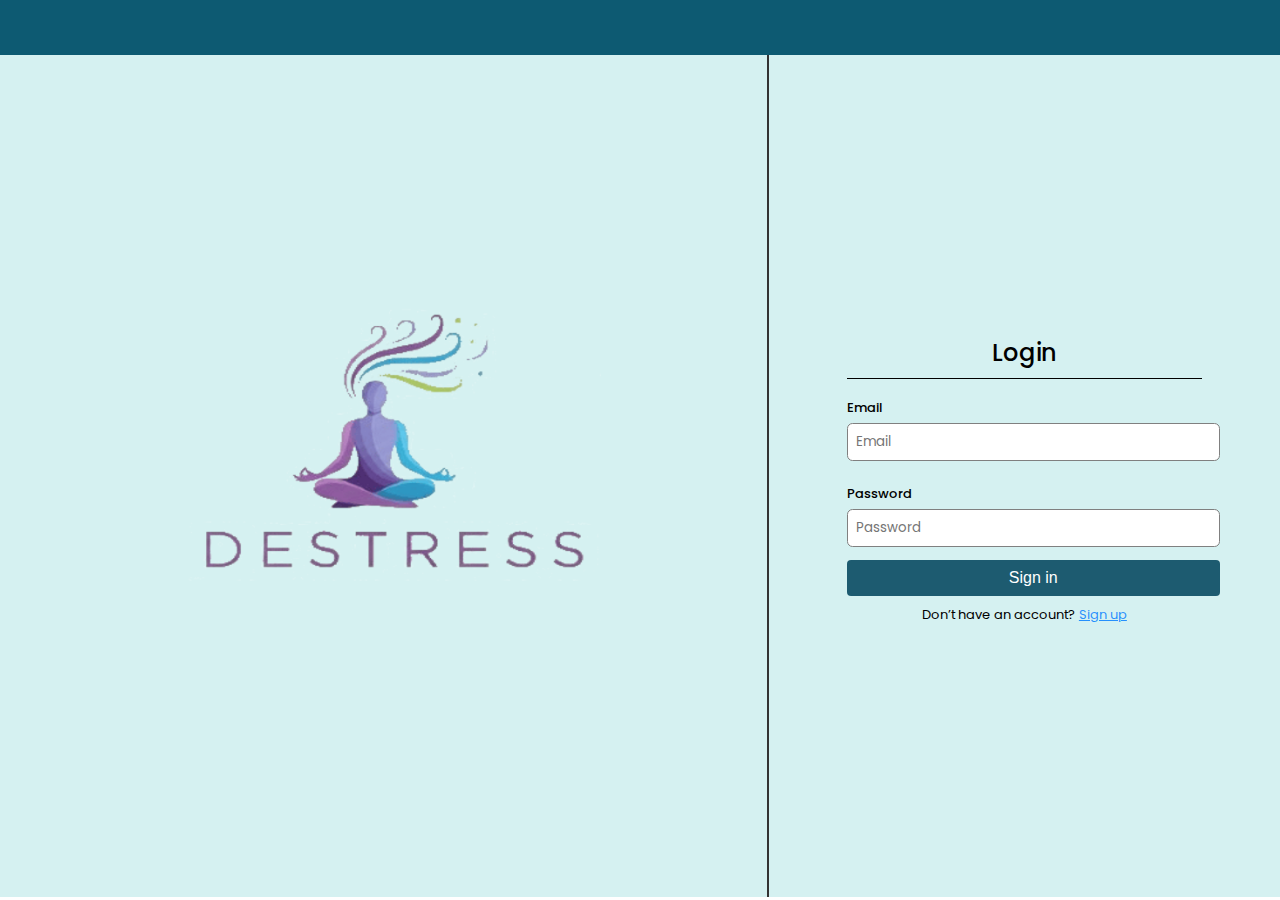
<file: index.html>
<!DOCTYPE html>
<html>
<head>
    <meta charset="UTF-8" />
    <meta http-equiv="refresh" content="0; url=login.html" />
    <!-- Not a project file -->
    <title>This is here so that Github pages will redirect to login</title>
</head>
<body>
</body>
</html>
</file>
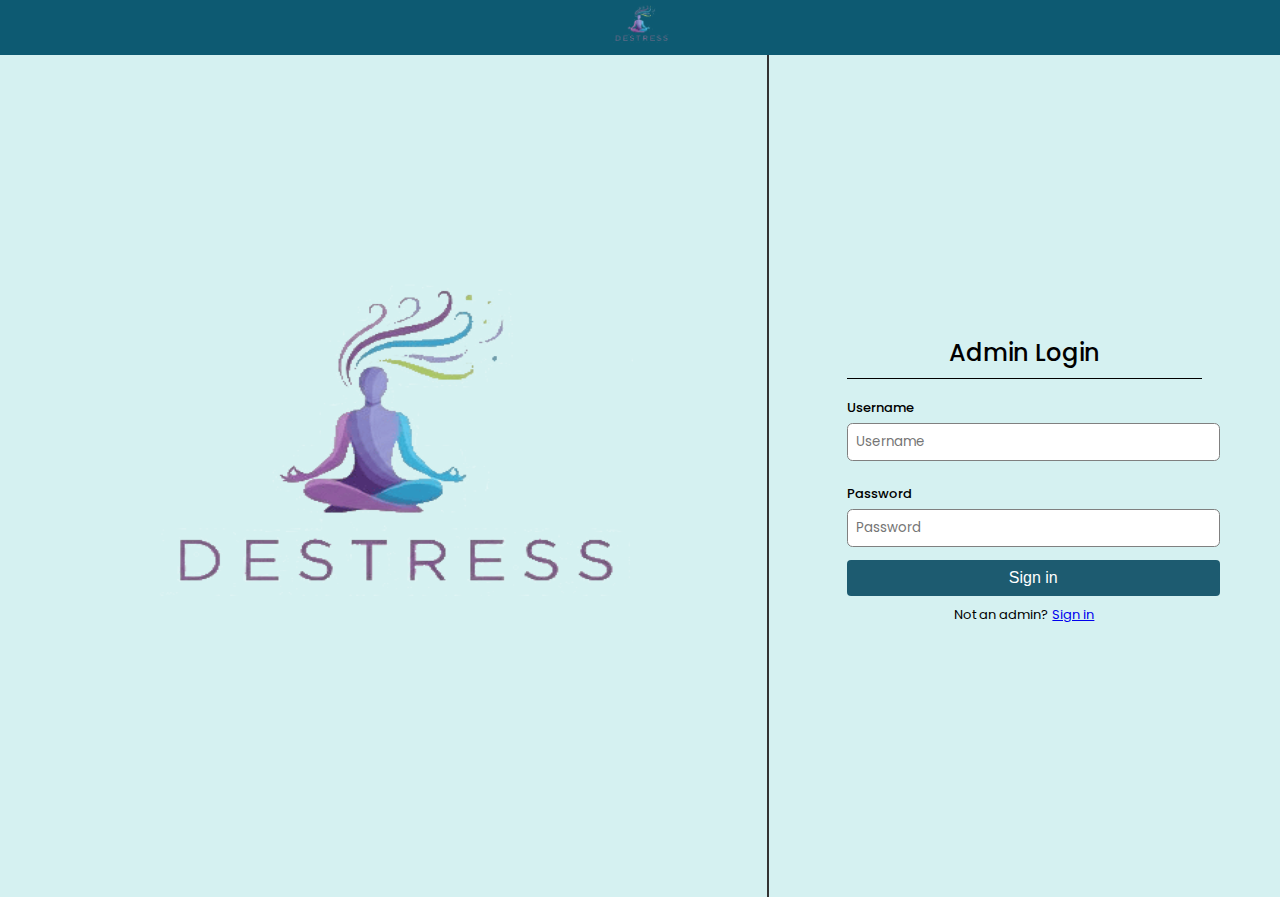
<file: adminLogin.html>
<!DOCTYPE html>
<html lang="en">
<head>
    <meta charset="UTF-8">
    <meta name="viewport" content="width=device-width, initial-scale=1.0">
    <link href="https://fonts.googleapis.com/css2?family=Poppins:wght@300;400;500;600&display=swap" rel="stylesheet">
    <title>Admin Login Page</title>
    <link rel="stylesheet" href="login.css">
</head>
<body style="font-family: 'Poppins'">
    <!--my navbar-->
<nav class="navigationbar" style="display: flex; align-items: center; justify-content: center;">
    <img src="images/LogoDestress.png" alt="Destress logo" style="width: 60px;">
</nav>

<div class="container">
    <!--logo-->
    <div class="leftSection">
        <img src="images/LogoDestress.png" alt="Destress logo" class="logo divider">
    </div>

    <div style="background-color: rgb(0, 0, 0, .8);" class="divider"></div>

    <div class="rightSection">
        <form id="loginForm" class="loginForm">

            <h2 style="margin-bottom: 19px;
            font-weight: 480;
            border-bottom: 1px solid black;
            padding-bottom: 8px;">Admin Login</h2>

            <div id="errorBox" style="color:red; margin-bottom:10px; display:none;"></div>

            <label>Username</label>
            <input type="text" name="username" placeholder="Username" required>

            <label>Password</label>
            <input type="password" name="password" placeholder="Password" required required>

            <button type="submit" class="signinButton">Sign in</button>

            <!--link to the login page-->
            <p class="signupText">Not an admin?
                <a href="login.html">Sign in</a>
            </p>

        </form>
    </div>
</div>

<script src="adminLogin.js"></script>
</body>
</html>
</file>
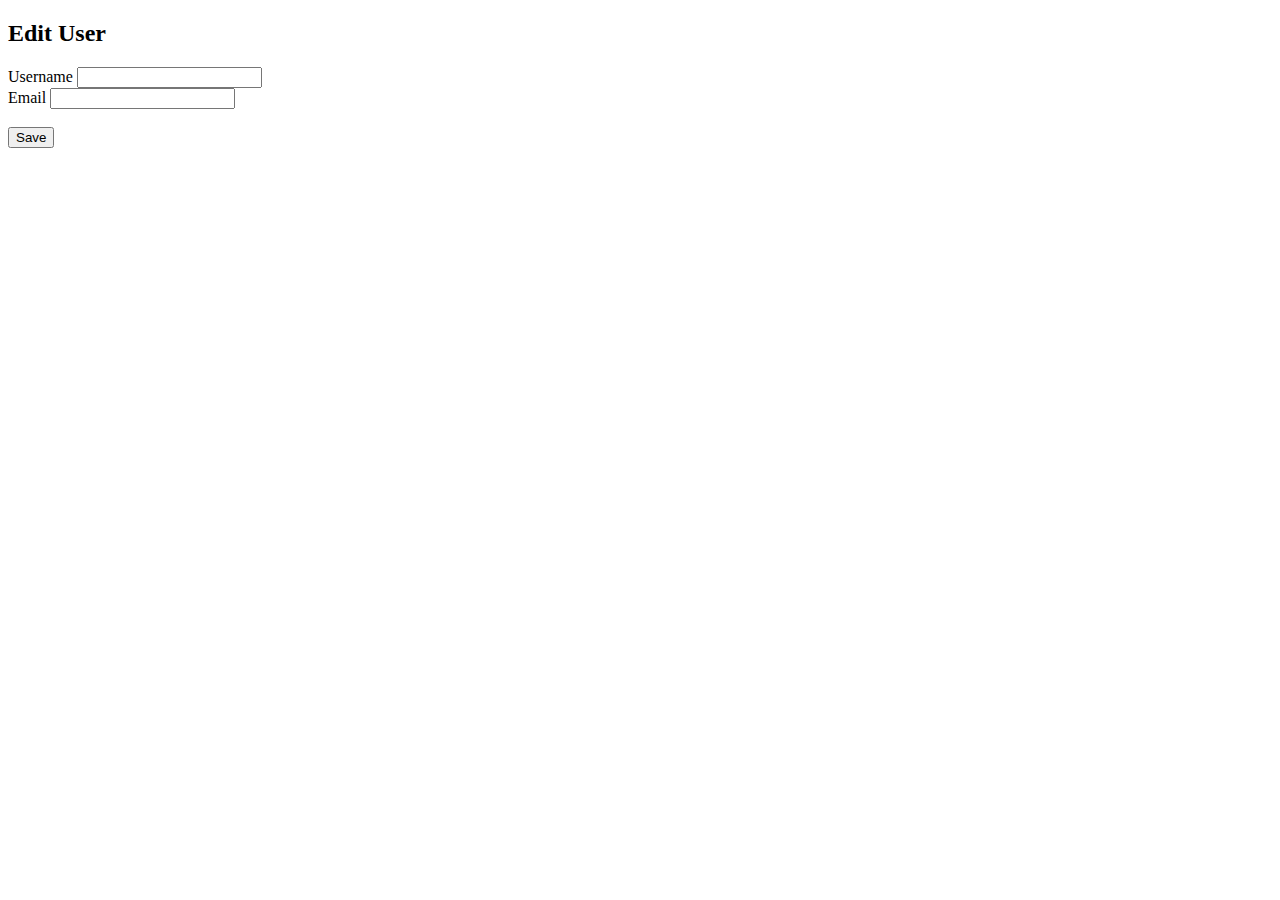
<file: editUser.html>
<!DOCTYPE html>
<html>
<head>
<title>Edit User</title>
</head>
<body>

<h2>Edit User</h2>

<form id="editForm">
    <input type="hidden" name="id" id="uid">
    <label>Username</label>
    <input type="text" name="username" id="username" required>
    <br>
    <label>Email</label>
    <input type="email" name="email" id="email" required>
    <br><br>
    <button type="submit">Save</button>
</form>

<script>

const params = new URLSearchParams(window.location.search);
const id = params.get("id");
document.getElementById("uid").value = id;

//Strucutres the query to get a single user and changes the values in the html accordingly
async function load() {
    const res = await fetch("getSingleUser.php?id=" + id);
    const u = await res.json();
    if (!u.username) return;
    document.getElementById("username").value = u.username;
    document.getElementById("email").value = u.email;
}

//adds a doc listener to the editForm id and waits to submit
document.getElementById("editForm").addEventListener("submit", async e => {
    //prevents submission and fetches formdata to the updateUser.php file
    e.preventDefault();
    await fetch("updateUser.php", {
        method: "POST",
        body: new FormData(e.target)
    });
    window.location.href = "dashboard.html";
});

load();
</script>

</body>
</html>
</file>
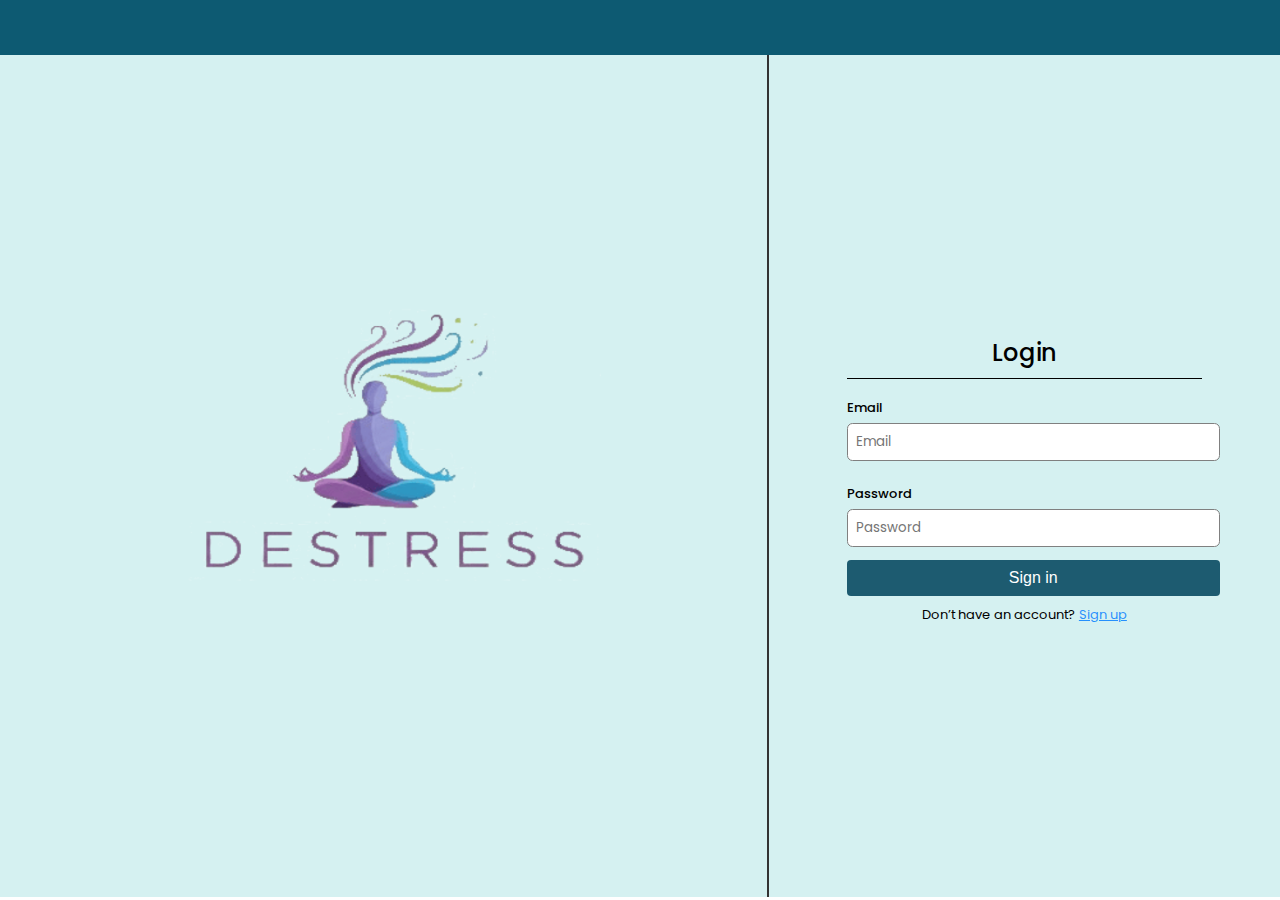
<file: login.html>
<!DOCTYPE html>
<html lang="en">
<head>
    <meta charset="UTF-8">
    <meta name="viewport" content="width=device-width, initial-scale=1.0">
    <!-- Author: Rylan Weldon-->
     <!--Project: Destress-->
    <link href="https://fonts.googleapis.com/css2?family=Poppins:wght@300;400;500;600&display=swap" rel="stylesheet">
    <title>Destress Login Page</title>
    <script src="login.js"></script>
    <link rel="stylesheet" href="login.css">
</head>
<body>

<nav class="navigationbar" aria-label="The Navigation Bar" style="display: flex; align-items: center; justify-content: center;">
    <img src="images/LogoDestress.png" alt="The Destress logo" style="width: 60px;" class="mobileLogo">
</nav>
<div class="container">
    <!-- Destress logo container -->
    <div class="leftSection">
        <img src="images/LogoDestress.png" alt="The Destress logo" style="width: 436px;" class="logo divider">
    </div>

    <div style="background-color: rgb(0, 0, 0, .8);" class="divider"></div>

    <div class="rightSection" aria-label="Login Form">

        
        <!-- Start of the login form -->
        <div style="width: auto"></div>
        <form id="loginForm" class="loginForm" action="homepage.html">
            <h2 style="margin-bottom: 19px;
            font-weight: 480;
            border-bottom: 1px solid black;
            padding-bottom: 8px;">Login</h2>

            <label for="e-mail">Email</label>
            <input type="email" placeholder="Email" required >

            <label for="password">Password</label>
            <input type="password" required placeholder="Password" minlength="7" required>
            <button type="submit" class="signinButton">Sign in</button>
            <i></i>
            <p class="signupText">Don’t have an account? <a href="" style="color: #007bffd3;font-weight: 400;">Sign up</a></p>
            <span></span>
        </form>
    </div>

</div>
</body>
</html>
</file>
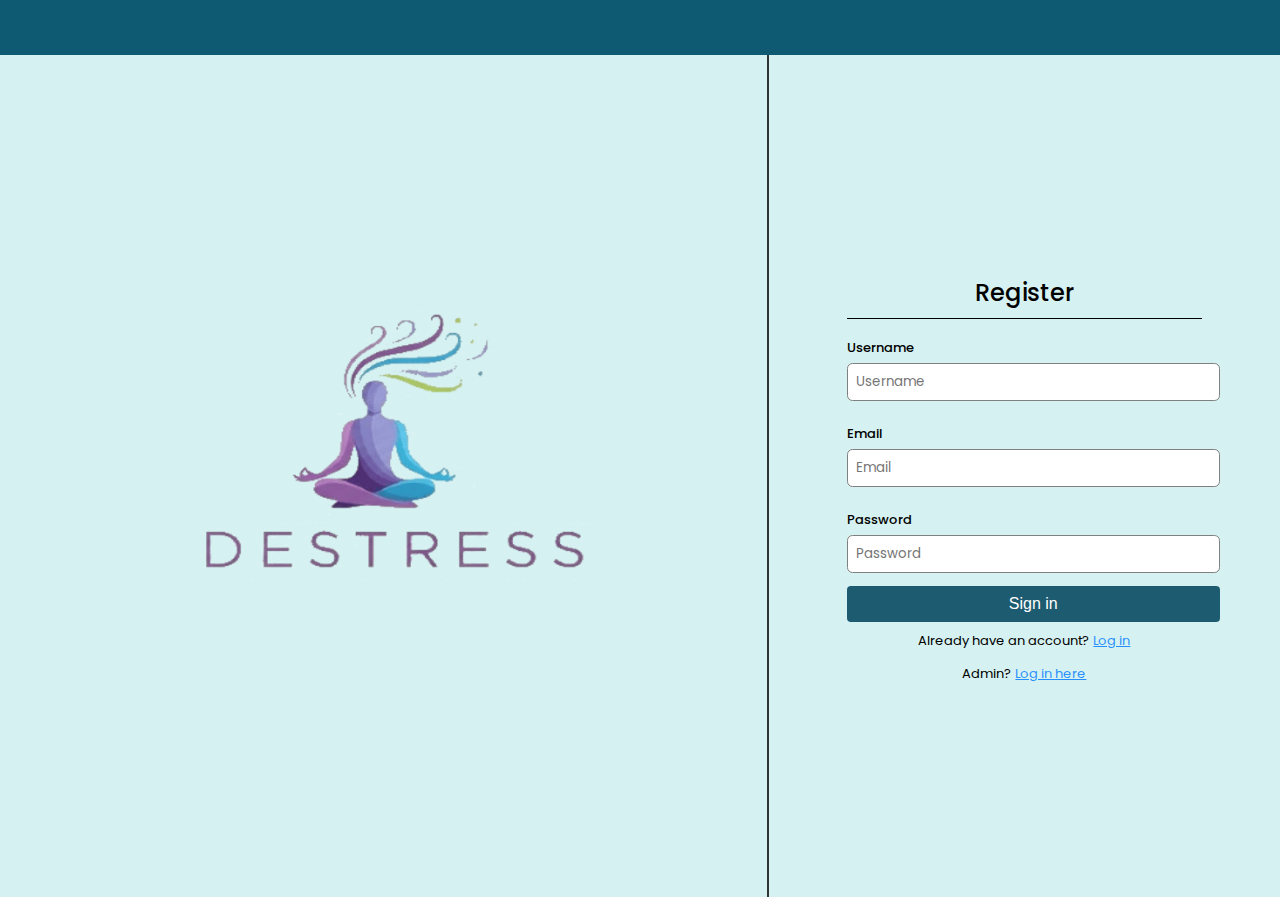
<file: register.html>
<!DOCTYPE html>
<html lang="en">
<head>
    <meta charset="UTF-8">
    <meta name="viewport" content="width=device-width, initial-scale=1.0">
    <!-- Author: Rylan Weldon-->
     <!--Project: Destress-->
    <link href="https://fonts.googleapis.com/css2?family=Poppins:wght@300;400;500;600&display=swap" rel="stylesheet">
    <title>Destress Login Page</title>
    <link rel="stylesheet" href="login.css">
</head>
<body style="font-family: 'Poppins'">
<!--My navbar -->

<nav class="navigationbar" aria-label="The Navigation Bar" style="display: flex; align-items: center; justify-content: center;">
    <img src="images/LogoDestress.png" alt="The Destress logo" style="width: 60px;" class="mobileLogo">
</nav>

<!--Main conteent container -->
<div class="container">
    <!--logo-->
    <div class="leftSection">
        <img src="images/LogoDestress.png" alt="The Destress logo" style="width: 436px;" class="logo divider">
    </div>

    <div style="background-color: rgb(0, 0, 0, .8);" class="divider"></div>

    <div class="rightSection" aria-label="Login Form">
        <div style="width: auto"></div>

        <!--login form-->
        <form id="registerForm" class="loginForm">
            <h2 style="margin-bottom: 19px;
            font-weight: 480;
            border-bottom: 1px solid black;
            padding-bottom: 8px;">Register</h2>

            <label for="Username">Username</label>
            <input type="text" placeholder="Username" name="username" required >
            <label for="e-mail">Email</label>
            <input type="email" placeholder="Email" name="email" required >

            <div id="errorBox" style="color:red; margin-bottom:10px; display:none;"></div>

            <label for="password">Password</label>
            <input type="password" name="password" required placeholder="Password" minlength="7" required>
            <button type="submit" class="signinButton">Sign in</button>
            <i></i>
            <!--link to login page-->
            <p class="signupText">Already have an account? <a href="login.html" style="color: #007bffd3;font-weight: 400;">Log in</a></p>
            <p class="signupText">Admin? <a href="adminLogin.html" style="color: #007bffd3;font-weight: 400;">Log in here</a></p>
            <span></span>
        </form>
    </div>

</div>
<script src="register.js"></script>
</body>
</html>
</file>
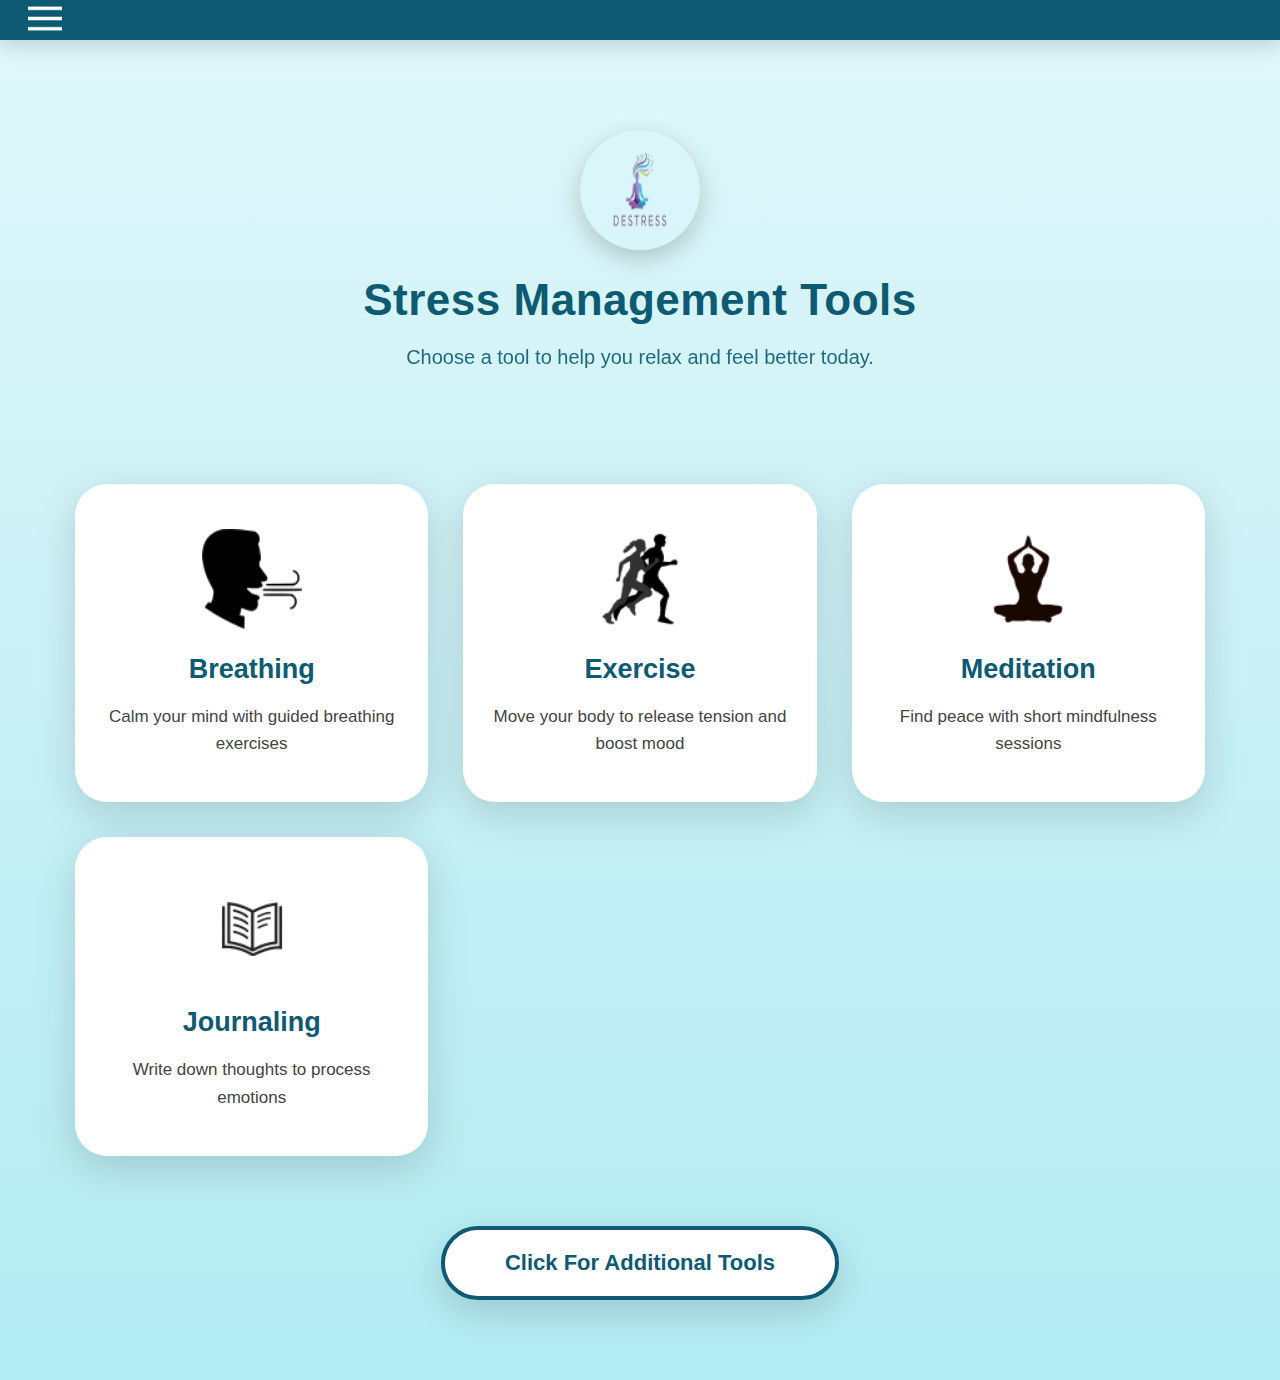
<file: tools.html>
<!DOCTYPE html>
<html lang="en">
    <head>
	<meta charset="utf-8"/>
        <title>Stress Management Tools – Destress</title>
        <meta name="author" content="Amin Memon"/>
        <meta name="description" content="Stress Management Tools"/>
        <meta name="viewport" content="width=device-width, initial-scale=1.0">
	<script src="tools.js"></script>
        <link href="tools2.css" rel="stylesheet"/>
    </head>
    <body>
        <header>
            <div id="nav_button">
                <button id="menuBtn">
                    <img src="images/menu_button.png" alt="menu"/>
                </button>
            </div>
            <nav class="navBar">
	    </nav>
	</header>
	
	<div class ="container">
        <div class="hero">
            <img src="images/logo.png" alt="Destress Logo" class="page-logo"/>
            <h1>Stress Management Tools</h1>
            <p>Choose a tool to help you relax and feel better today.</p>
        </div>

        
         <section class="tools-grid">
                <a href="https://www.youtube.com/watch?v=DbDoBzGY3vo" class="tool-card" data-tool="breathing">
                    <img src="images/icons/breathing.png" alt="Breathing" class="tool-icon">
                    <h3>Breathing</h3>
                    <p>Calm your mind with guided breathing exercises</p>
                </a>

                <a href="https://www.youtube.com/watch?v=RuOJATSf5Hs" class="tool-card" data-tool="exercise">
                    <img src="images/icons/exercise.png" alt="Exercise" class="tool-icon">
                    <h3>Exercise</h3>
                    <p>Move your body to release tension and boost mood</p>
                </a>

                <a href="https://www.youtube.com/watch?v=vj0JDwQLof4" class="tool-card" data-tool="meditation">
       	 	    <img src="images/icons/meditation.png" alt="Meditation" class="tool-icon">
                    <h3>Meditation</h3>
                    <p>Find peace with short mindfulness sessions</p>
                </a>

                <a href="https://www.youtube.com/watch?v=xFbX1qO3mh4" class="tool-card" data-tool="journaling">
                    <img src="images/icons/journaling.png" alt="Journaling" class="tool-icon">
                    <h3>Journaling</h3>
                    <p>Write down thoughts to process emotions</p>
                </a>
            </section>

            <div class="more-tools">
                <button id="moreToolsBtn" class="btn-large">
                    Click For Additional Tools
                </button>
            </div>
        </div>
    </body>

</html>
</file>
<file: login.css>
body {
    margin: 0;
    font-family: "Poppins";
    padding: 0px 0px;
}

.navigationbar {
    height: 55px;
    width: 100%;
    background-color: #0d5a72;
}

.container {
    display: grid;
    grid-template-columns: 1.5fr 2px 1fr;
    height: 93.6vh;
}



.leftSection {
    background: #d5f1f1;
    background-color: #d5f1f1;
    display: flex;
    flex-direction: column;
    justify-content: center;
    flex-direction: column;
    align-items: center;
}
.rightSection {
    background: #d5f1f1;
    display: flex;
    align-items: center;
    justify-content: center;
}


.loginForm {
    width: 355px;
    padding: 1px;
    text-align: center;
}


label {
    display: block;
    text-align: left;
    margin-left: 0px;
    margin-top: 10px;
    margin-right: 0px;
    margin-bottom: 5px;
    margin-top: 10px;
    font-size: 13px;
    font-weight: 488;
}

input {
    width: 100%;
    padding: 8px;
    border: 1px solid grey;
    border-radius: 5.5px;
    margin-bottom: 13px;
    font-family: "Poppins";
}

.signinButton {
    width: 105%;
    padding: 9px;
    background-color: #1d5b70;
    background: #1d5b70;
    color: #fff;
    border: solid black 0px;
    border-radius: 4px;
    cursor: pointer;
    font-size: 16px;
    font-weight: 500;
}

.signinButton:hover {
    background: #174957e8;
}

.signupText {
    font-family: "Poppins";
    margin-top: 9px;
    font-size: 13px;
}
.mobileLogo {
    display: none;
}
@media (max-width: 1050px) {
    .divider {
        display: none;
    }
    .container {
    display:flex;
    height: 93.6vh;
    }
    .rightSection{
        width: 100%;
        padding-bottom: 150px
    }
    .mobileLogo {
    display: block;
    }

}
</file>
<file: tools2.css>
* {
    margin: 0;
    padding: 0;
    box-sizing: border-box;
}

body {
    font-family: "Poppins", sans-serif;
    background: linear-gradient(to bottom, #e0f7fa, #b2ebf2);		
    color: #0d5a72;
    min-height: 100vh;
}

header {
    background: #0d5a72;
    padding: 20px 20px;
    position: relative;
    box-shadow: 0 6px 20px rgba(0,0,0,0.15);
}

#nav_button {
    position: absolute;
    left: 20px;
    top: 50%;
    transform: translateY(-50%);
}

#menuBtn {
    background: none;
    border: none;
    cursor: pointer;
    padding: 8px;
}

#menuBtn img {
    width: 34px;
    height: 34px;
    filter: brightness(0) invert(1);
}

.container {
    max-width: 1200px;
    margin: 0 auto;
    padding: 20px;
}

.hero {
    text-align: center;
    padding: 70px 20px 60px;
}

.page-logo {
    width: 120px;
    height: 120px;
    display: block;
    margin: 0 auto 25px auto;
    border-radius: 50%;
    border: 0px solid white;
    box-shadow: 0 8px 25px rgba(0,0,0,0.2);
}

.hero h1 {
    font-size: 44px;           
    font-weight: 700;
    color: #0d5a72;
    margin: 15px 0;
    letter-spacing: 0.5px;
}

.hero p {
    font-size: 20px;          
    max-width: 750px;
    margin: 0 auto 50px auto;
    color: #0d5a72;
    opacity: 0.9;
    line-height: 1.7;
}

.tools-grid {
    display: grid;
    grid-template-columns: repeat(auto-fit, minmax(270px, 1fr));
    gap: 35px;
    padding: 0 15px;
    margin-bottom: 70px;
}

.tool-card {
    background: white;
    border-radius: 32px;
    padding: 45px 25px;
    text-align: center;
    box-shadow: 0 12px 40px rgba(0,0,0,0.15);
    text-decoration: none;
    color: #0d5a72;
    transition: all 0.4s ease;
}

.tool-card:hover {
    transform: translateY(-15px);
    box-shadow: 0 25px 50px rgba(13,90,114,0.25);
}

.tool-icon {
    width: 100px;
    height: 100px;
    margin: 0 auto 25px auto;
    display: block;
}

.tool-card h3 {
    font-size: 27px;          
    margin: 18px 0;
    font-weight: 600;
    color: #0d5a72;
}

.tool-card p {
    font-size: 17px;           
    color: #444;
    line-height: 1.6;
}

.more-tools {
    text-align: center;
    margin: 60px 0;
}

#moreToolsBtn {
    background: white;
    color: #0d5a72;
    border: 4px solid #0d5a72;
    padding: 20px 60px;
    font-size: 22px; 
    font-weight: 700;
    border-radius: 50px;
    cursor: pointer;
    box-shadow: 0 12px 35px rgba(0,0,0,0.15);
    transition: all 0.4s ease;
}
</file>
